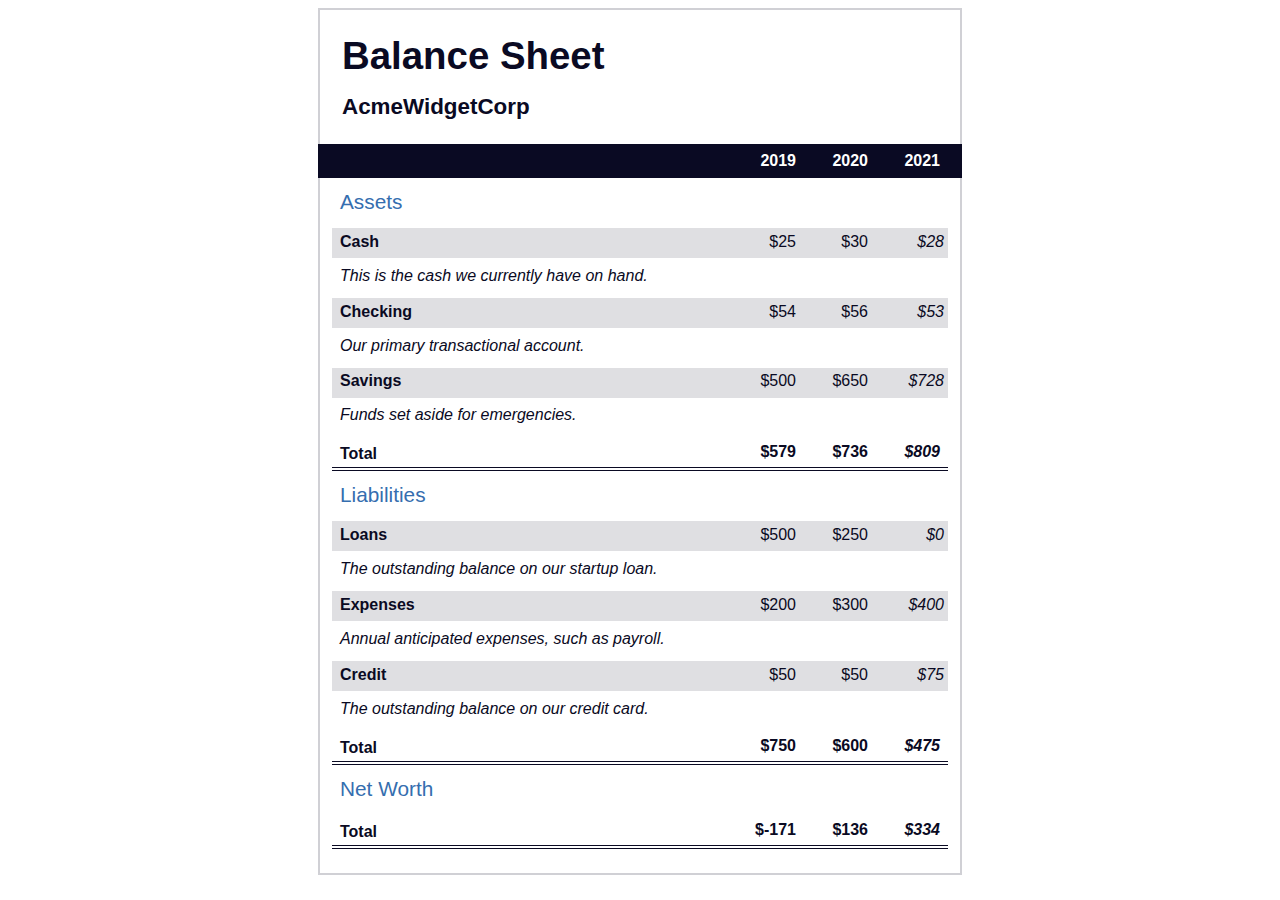
<file: BalanceSheet/index.html>
<!DOCTYPE html>
<html lang="en">
  <head>
    <meta charset="UTF-8">
    <meta name="viewport" content="width=device-width, initial-scale=1.0">
    <title>Balance Sheet</title>
    <link rel="stylesheet" href="./styles.css">
  </head>
  <body>
    <main>
      <section>
        <h1>
          <span class="flex">
            <span>AcmeWidgetCorp</span>
            <span>Balance Sheet</span>
          </span>
        </h1>
        <div id="years" aria-hidden="true">
          <span class="year">2019</span>
          <span class="year">2020</span>
          <span class="year">2021</span>
        </div>
        <div class="table-wrap">
          <table>
            <caption>Assets</caption>
            <thead>
              <tr>
                <td></td>
                <th><span class="sr-only year">2019</span></th>
                <th><span class="sr-only year">2020</span></th>
                <th class="current"><span class="sr-only year">2021</span></th>
              </tr>
            </thead>
            <tbody>
              <tr class="data">
                <th>Cash <span class="description">This is the cash we currently have on hand.</span></th>
                <td>$25</td>
                <td>$30</td>
                <td class="current">$28</td>
              </tr>
              <tr class="data">
                <th>Checking <span class="description">Our primary transactional account.</span></th>
                <td>$54</td>
                <td>$56</td>
                <td class="current">$53</td>
              </tr>
              <tr class="data">
                <th>Savings <span class="description">Funds set aside for emergencies.</span></th>
                <td>$500</td>
                <td>$650</td>
                <td class="current">$728</td>
              </tr>
              <tr class="total">
                <th>Total <span class="sr-only">Assets</span></th>
                <td>$579</td>
                <td>$736</td>
                <td class="current">$809</td>
              </tr>
            </tbody>
          </table>
          <table>
            <caption>Liabilities</caption>
            <thead>
              <tr>
              <td></td>
              <th><span class="sr-only">2019</span></th>
              <th><span class="sr-only">2020</span></th>
              <th><span class="sr-only">2021</span></th>
              </tr>
            </thead>
            <tbody>
              <tr class="data">
                <th>Loans <span class="description">The outstanding balance on our startup loan.</span></th>
                <td>$500</td>
                <td>$250</td>
                <td class="current">$0</td>
              </tr>
              <tr class="data">
                <th>Expenses <span class="description">Annual anticipated expenses, such as payroll.</span></th>
                <td>$200</td>
                <td>$300</td>
                <td class="current">$400</td>
              </tr>
              <tr class="data">
                <th>Credit <span class="description">The outstanding balance on our credit card.</span></th>
                <td>$50</td>
                <td>$50</td>
                <td class="current">$75</td>
              </tr>
              <tr class="total">
                <th>Total <span class="sr-only">Liabilities</span></th>
                <td>$750</td>
                <td>$600</td>
                <td class="current">$475</td>
              </tr>
            </tbody>
          </table>
          <table>
            <caption>Net Worth</caption>
            <thead>
              <tr>
              <td></td>
              <th><span class="sr-only">2019</span></th>
              <th><span class="sr-only">2020</span></th>
              <th><span class="sr-only">2021</span></th>
              </tr>
            </thead>
            <tbody>
              <tr class="total">
                <th>Total <span class="sr-only">Net Worth</span></th>
                <td>$-171</td>
                <td>$136</td>
                <td class="current">$334</td>
              </tr>
            </tbody>
          </table>
        </div>
      </section>
    </main>
  </body>
</html>
</file>
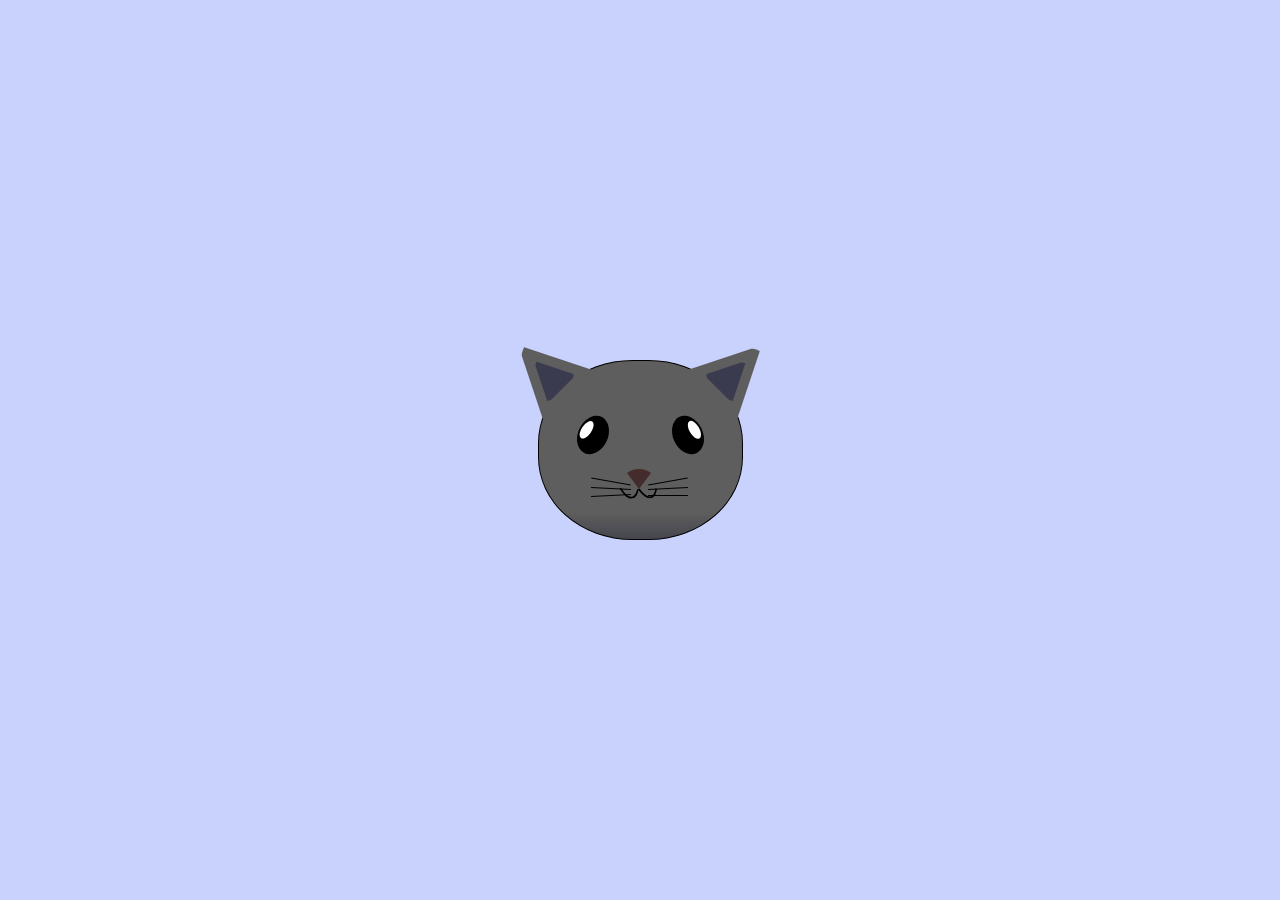
<file: CatPainting/index.html>
<!DOCTYPE html>
<html lang="en">
<head>
    <meta charset="UTF-8">
    <title>fCC Cat Painting</title>
    <link rel="stylesheet" href="./styles.css">
</head>
<body>
    <main>
      <div class="cat-head">
        <div class="cat-ears">
          <div class="cat-left-ear">
            <div class="cat-left-inner-ear"></div>
          </div>
          <div class="cat-right-ear">
            <div class="cat-right-inner-ear"></div>
          </div>
        </div>

        <div class="cat-eyes">
          <div class="cat-left-eye">
            <div class="cat-left-inner-eye"></div>
          </div>
          <div class="cat-right-eye">
            <div class="cat-right-inner-eye"></div>
          </div>
        </div>
        
        <div class="cat-nose"></div>

        <div class="cat-mouth">
          <div class="cat-mouth-line-left"></div>
          <div class="cat-mouth-line-right"></div>
        </div>

        <div class="cat-whiskers">
          <div class="cat-whiskers-left">
            <div class="cat-whisker-left-top"></div>
            <div class="cat-whisker-left-middle"></div>
            <div class="cat-whisker-left-bottom"></div>
          </div>
          <div class="cat-whiskers-right">
            <div class="cat-whisker-right-top"></div>
            <div class="cat-whisker-right-middle"></div>
            <div class="cat-whisker-right-bottom"></div>
          </div>
        </div>

      </div>
    </main>
</body>
</html>
</file>
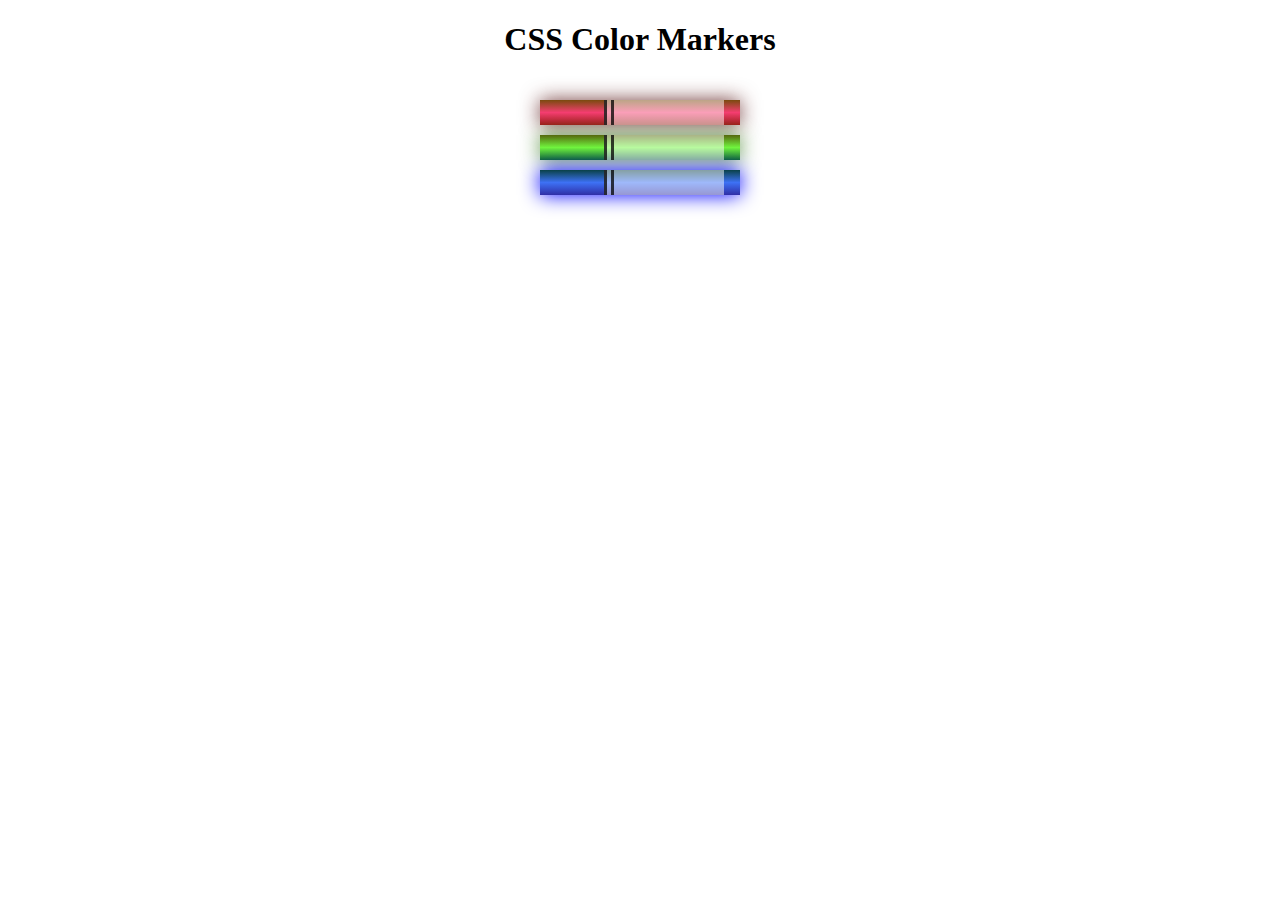
<file: CssColorMarkers/index.html>
<!DOCTYPE html>
<html lang="en">
  <head>
    <meta charset="utf-8">
    <meta name="viewport" content="width=device-width, initial-scale=1.0">
    <title>Colored Markers</title>
    <link rel="stylesheet" href="styles.css">
  </head>
  <body>
    <h1>CSS Color Markers</h1>
    <div class="container">
      <div class="marker red">
        <div class="cap"></div>
        <div class="sleeve"></div>
      </div>
      <div class="marker green">
        <div class="cap"></div>
        <div class="sleeve"></div>
      </div>
      <div class="marker blue">
        <div class="cap"></div>
        <div class="sleeve"></div>
      </div>
    </div>
  </body>
</html>
</file>
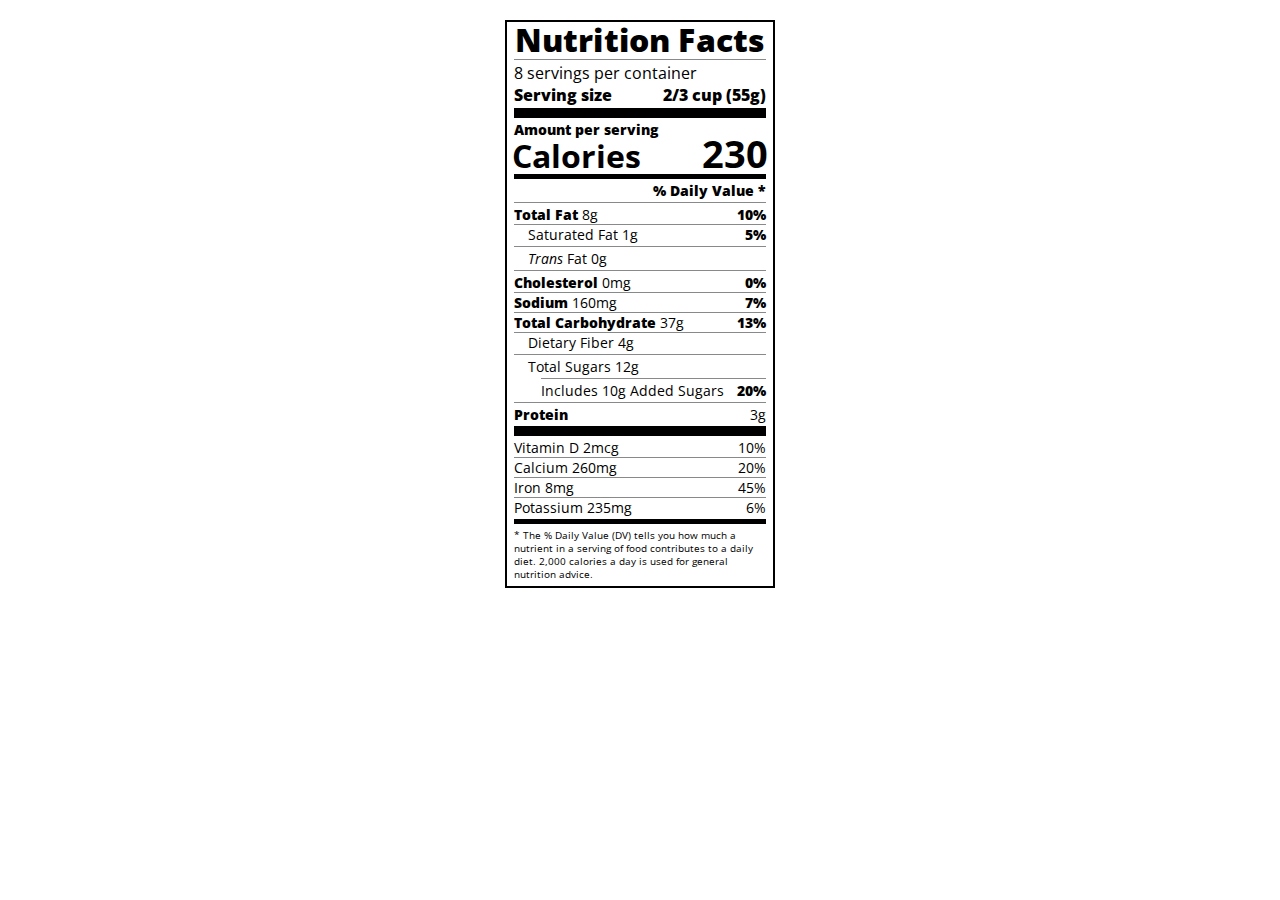
<file: NutritionLabel/index.html>
<!DOCTYPE html>
<html lang="en">

<head>
  <meta charset="UTF-8">
  <title>Nutrition Label</title>
  <link href="https://fonts.googleapis.com/css?family=Open+Sans:400,700,800" rel="stylesheet">
  <link href="./styles.css" rel="stylesheet">
</head>

<body>
  <div class="label">
    <header>
      <h1 class="bold">Nutrition Facts</h1>
      <div class="divider"></div>
      <p>8 servings per container</p>
      <p class="bold">Serving size <span>2/3 cup (55g)</span></p>
    </header>
    <div class="divider large"></div>
    <div class="calories-info">
      <div class="left-container">
        <h2 class="bold small-text">Amount per serving</h2>
        <p>Calories</p>
      </div>
      <span>230</span>
    </div>
    <div class="divider medium"></div>
    <div class="daily-value small-text">
      <p class="bold right no-divider">% Daily Value *</p>
      <div class="divider"></div>
      <p><span><span class="bold">Total Fat</span> 8g</span> <span class="bold">10%</span></p>
      <p class="indent no-divider">Saturated Fat 1g <span class="bold">5%</span></p>
      <div class="divider"></div>
      <p class="indent no-divider"><span><i>Trans</i> Fat 0g</span></p>
      <div class="divider"></div>
      <p><span><span class="bold">Cholesterol</span> 0mg</span> <span class="bold">0%</span></p>
      <p><span><span class="bold">Sodium</span> 160mg</span> <span class="bold">7%</span></p>
      <p><span><span class="bold">Total Carbohydrate</span> 37g</span> <span class="bold">13%</span></p>
      <p class="indent no-divider">Dietary Fiber 4g</p>
      <div class="divider"></div>
      <p class="indent no-divider">Total Sugars 12g</p>
      <div class="divider double-indent"></div>
      <p class="double-indent no-divider">Includes 10g Added Sugars <span class="bold">20%</span>
      <div class="divider"></div>
      <p class="no-divider"><span class="bold">Protein</span> 3g</p>
      <div class="divider large"></div>
      <p>Vitamin D 2mcg <span>10%</span></p>
      <p>Calcium 260mg <span>20%</span></p>
      <p>Iron 8mg <span>45%</span></p>
      <p class="no-divider">Potassium 235mg <span>6%</span></p>
    </div>
    <div class="divider medium"></div>
    <p class="note">* The % Daily Value (DV) tells you how much a nutrient in a serving of food contributes to a daily
      diet. 2,000 calories a day is used for general nutrition advice.</p>
  </div>
</body>
</html>
</file>
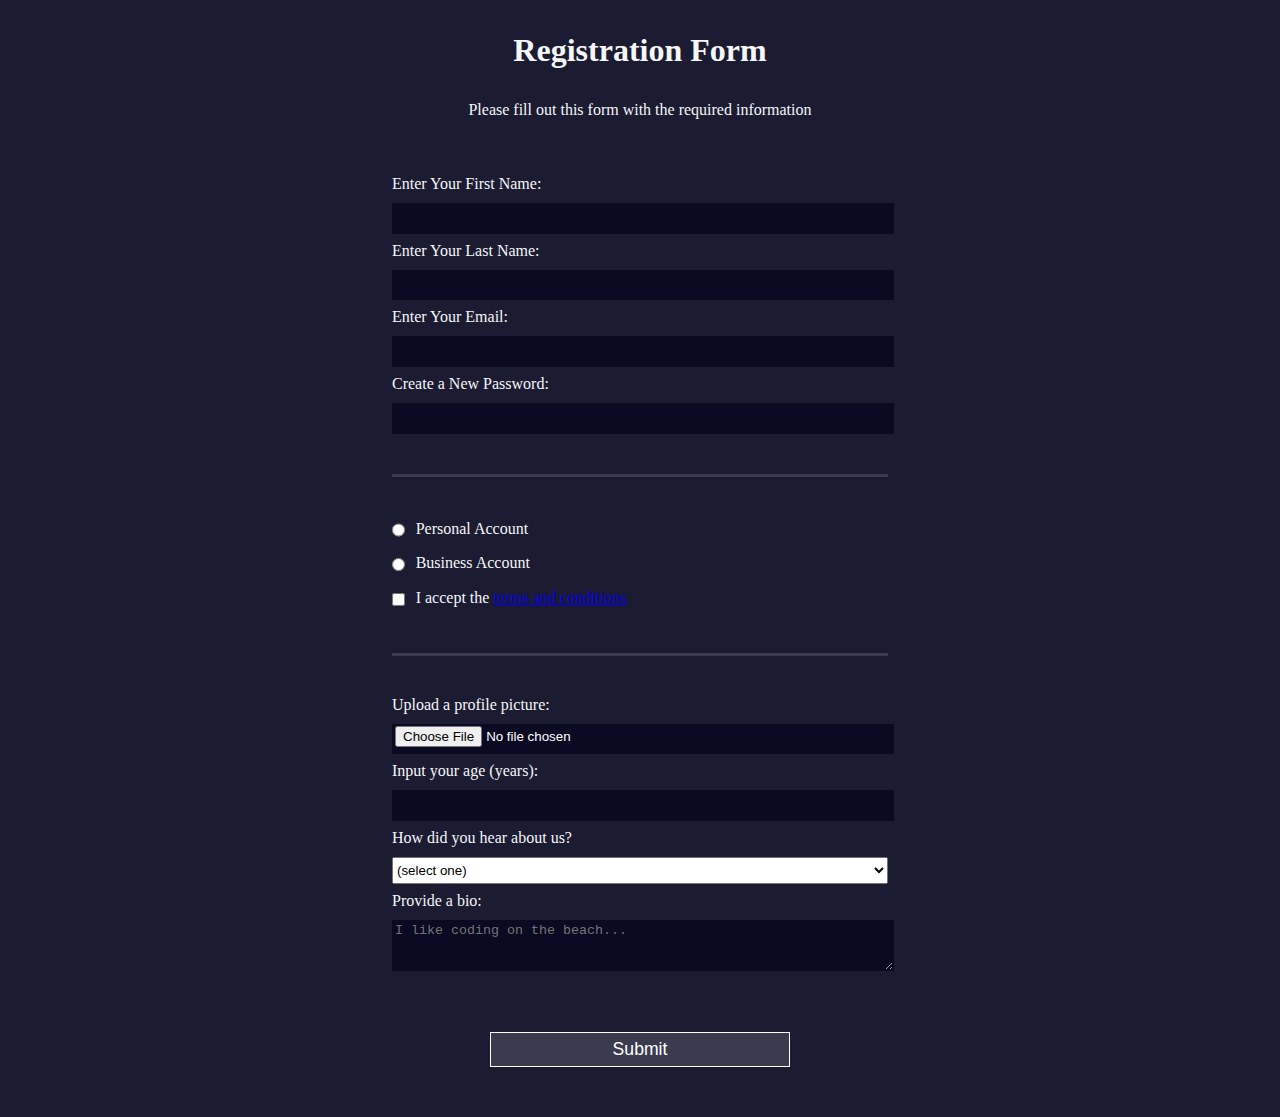
<file: Registration_Form/index.html>
<!DOCTYPE html>
<html lang="en">
  <head>
    <meta charset="UTF-8">
    <title>Registration Form</title>
    <link rel="stylesheet" href="styles.css" />
  </head>
  <body>
    <h1>Registration Form</h1>
    <p>Please fill out this form with the required information</p>
    <form method="post" action='https://register-demo.freecodecamp.org'>
      <fieldset>
        <label for="first-name">Enter Your First Name: <input id="first-name" name="first-name" type="text" required /></label>
        <label for="last-name">Enter Your Last Name: <input id="last-name" name="last-name" type="text" required /></label>
        <label for="email">Enter Your Email: <input id="email" name="email" type="email" required /></label>
        <label for="new-password">Create a New Password: <input id="new-password" name="new-password" type="password" pattern="[a-z0-5]{8,}" required /></label>
      </fieldset>
      <fieldset>
        <label for="personal-account"><input id="personal-account" type="radio" name="account-type" class="inline" /> Personal Account</label>
        <label for="business-account"><input id="business-account" type="radio" name="account-type" class="inline" /> Business Account</label>
        <label for="terms-and-conditions">
          <input id="terms-and-conditions" type="checkbox" required name="terms-and-conditions" class="inline" /> I accept the <a href="https://www.freecodecamp.org/news/terms-of-service/">terms and conditions</a>
        </label>
      </fieldset>
      <fieldset>
        <label for="profile-picture">Upload a profile picture: <input id="profile-picture" type="file" name="file" /></label>
        <label for="age">Input your age (years): <input id="age" type="number" name="age" min="13" max="120" /></label>
        <label for="referrer">How did you hear about us?
          <select id="referrer" name="referrer">
            <option value="">(select one)</option>
            <option value="1">freeCodeCamp News</option>
            <option value="2">freeCodeCamp YouTube Channel</option>
            <option value="3">freeCodeCamp Forum</option>
            <option value="4">Other</option>
          </select>
        </label>
        <label for="bio">Provide a bio:
          <textarea id="bio" name="bio" rows="3" cols="30" placeholder="I like coding on the beach..."></textarea>
        </label>
      </fieldset>
      <input type="submit" value="Submit" />
    </form>
  </body>
</html>
</file>
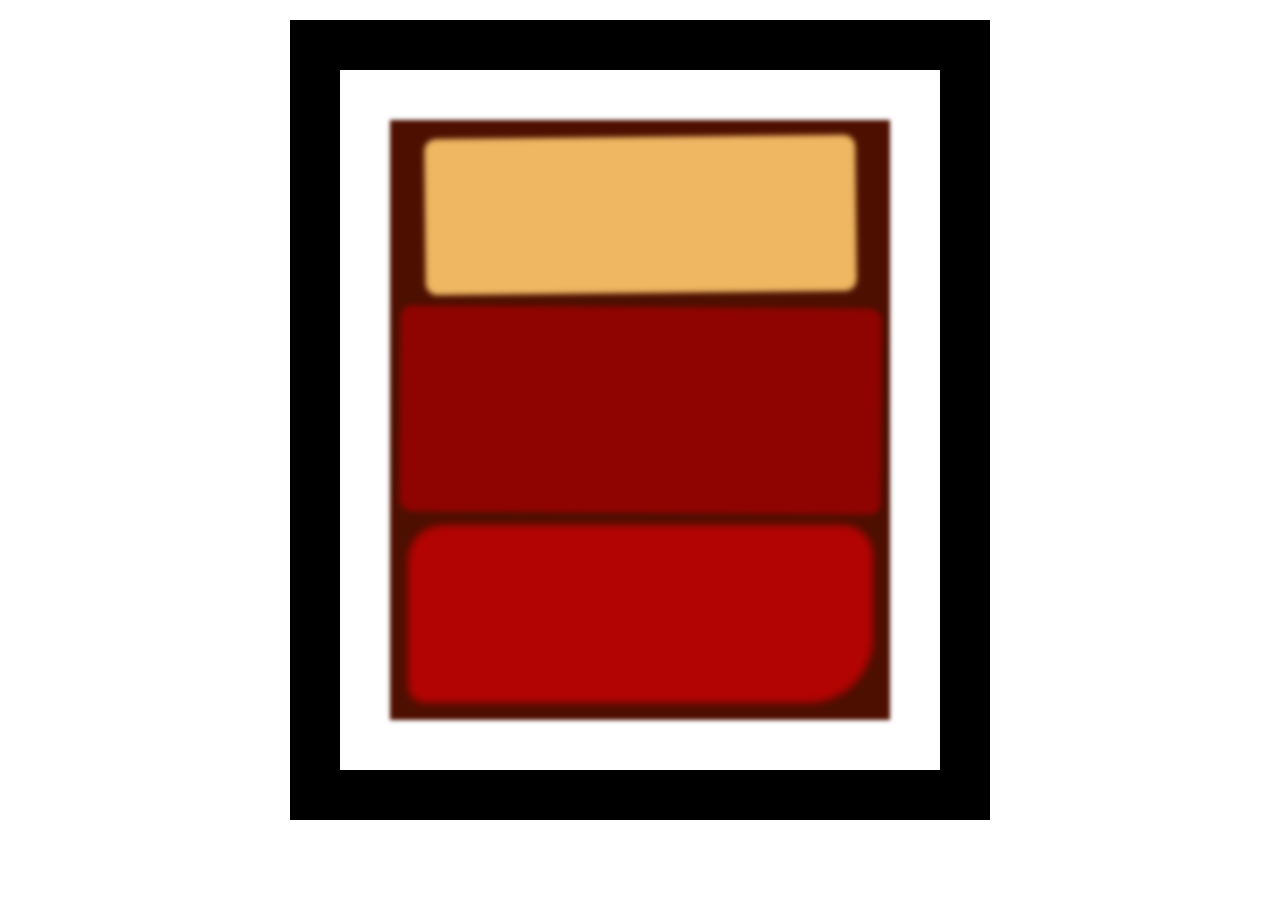
<file: RothkoPainting/index.html>
<!DOCTYPE html>
<html lang="en">
  <head>
    <meta charset="UTF-8">
    <title>Rothko Painting</title>
    <link href="./styles.css" rel="stylesheet">
  </head>
  <body>
    <div class="frame">
      <div class="canvas">
        <div class="one"></div>
        <div class="two"></div>
        <div class="three"></div>
      </div>
    </div>
  </body>
</html>
</file>
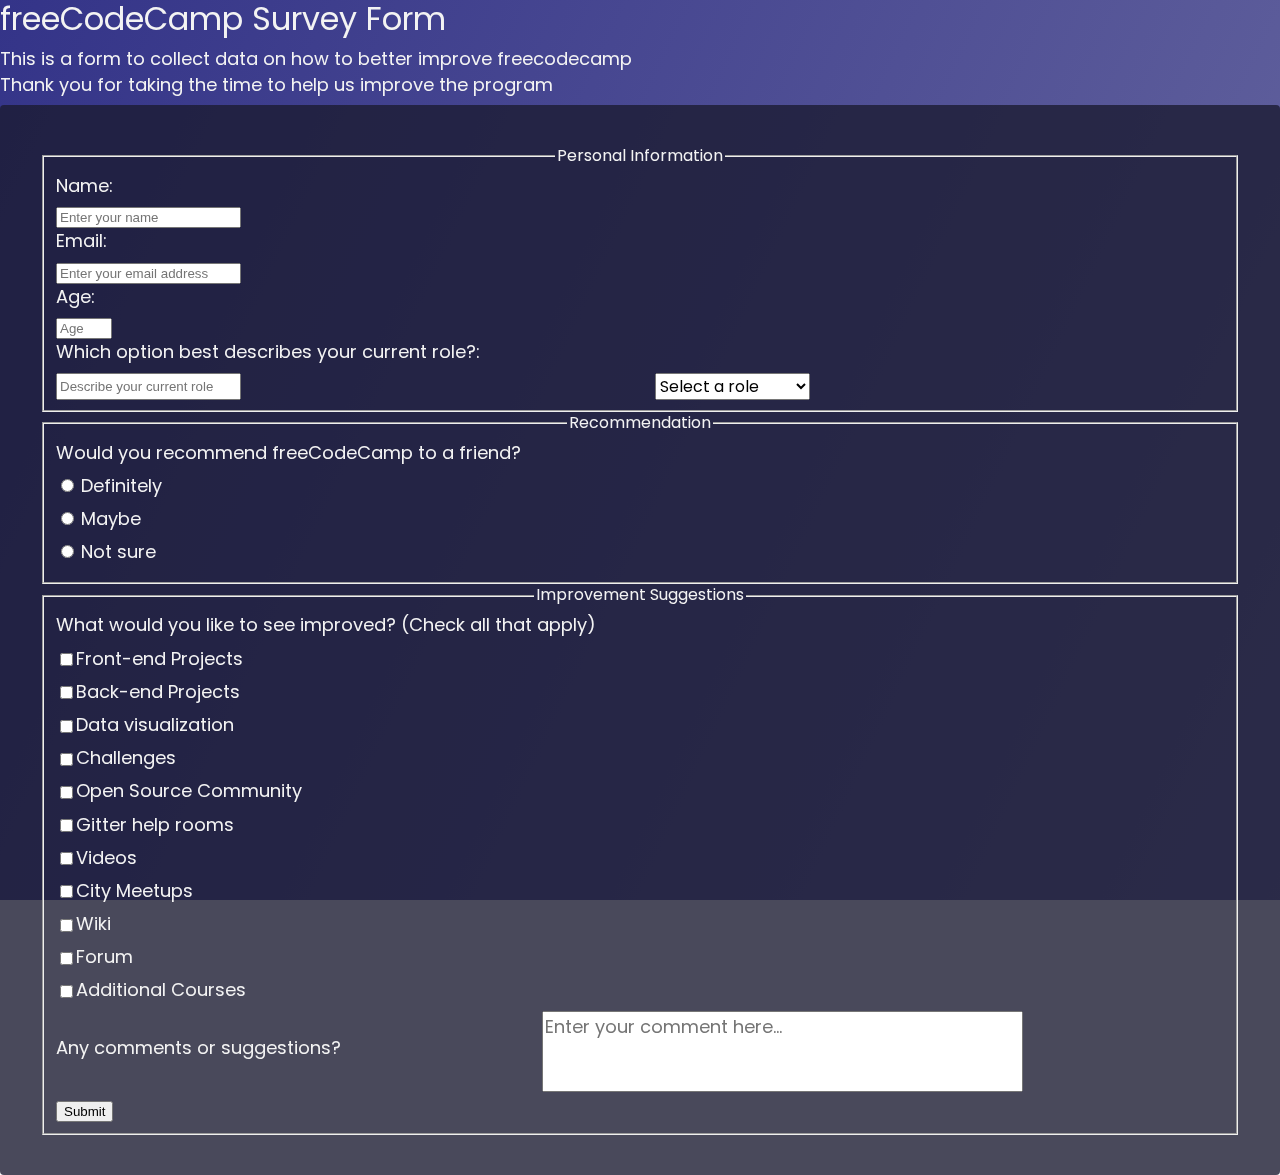
<file: Survey_Form/index.html>
<!DOCTYPE html>
<html>
  <body>
    <main>
      <head>
    <h1 id="title">freeCodeCamp Survey Form</h1>
    <link rel="stylesheet" type="text/css" href="styles.css">
    </head>
    <p id="description"> 
      This is a form to collect data on how to better improve freecodecamp<br>
      Thank you for taking the time to help us improve the program<br>
      </p>
       <form id="survey-form">
    <fieldset> 
    <legend  style="text-align: center;">Personal Information</legend>  
  <label for="name" id="name-label">Name:</label>
  <input type="text" id="name" name="name" required placeholder="Enter your name">
  <label for="email" id="email-label">Email:</label>
  <input type="email" id="email" name="email" required placeholder="Enter your email address">
   <label for="age" required id="number-label">Age:</label>
   <input type="number" id="number" name="Age" placeholder= "Age" min="18" max="99">
  <label for="role">Which option best describes your current role?:</label>
<div style="display: flex;">
  <input id="role" name="role" type="text" placeholder="Describe your current role">
  <select id="dropdown" onchange="updateInput()">
    <option value="" disabled selected >Select a role</option>
    <option value="Student">Student</option>
    <option value="Full time Job">Full time Job</option>
    <option value="Prefer not to say">Prefer not to say</option>
    <option value="Other">Other</option> 
  </select> 
  </div>
</fieldset>
<fieldset>
  <legend style="text-align: center;">Recommendation</legend>
  <div style="display: flex; flex-direction: column;">
    <p id="description">Would you recommend freeCodeCamp to a friend?</p>
    <div class="radio-option">
      <input type="radio" name="option" id="option1" value="option1">
      <label for="option1" style="display: inline-block;">Definitely</label>
    </div>
    <div class="radio-option">
      <input type="radio" name="option" id="option2" value="option2">
      <label for="option2" style="display: inline-block;">Maybe</label>
    </div>
    <div class="radio-option">
      <input type="radio" name="option" id="option3" value="option3">
      <label for="option3" style="display: inline-block;">Not sure</label>
    </div>
  </div>
</fieldset>

<fieldset>
   <legend style="text-align: center;" >Improvement Suggestions</legend >
<p>What would you like to see improved? (Check all that apply)</p>
<div id="project-categories"></div>

<script>
const categories = [
  'Front-end Projects',
  'Back-end Projects',
  'Data visualization',
  'Challenges',
  'Open Source Community',
  'Gitter help rooms',
  'Videos',
  'City Meetups',
  'Wiki',
  'Forum',
  'Additional Courses',
];

const container = document.getElementById('project-categories');

categories.forEach(category => {
  const checkbox = document.createElement('input');
  checkbox.type = 'checkbox';
  checkbox.name = category;
  checkbox.value = category;
  checkbox.style.verticalAlign = 'middle';

  const label = document.createElement('label');
  label.style.display = 'inline-block';
  label.appendChild(checkbox);
  label.appendChild(document.createTextNode(category));

  const div = document.createElement('div');
  div.appendChild(label);

  container.appendChild(div);
});
</script>
<label>
  <p>Any comments or suggestions?</p>
  <textarea id="bio" name="bio" rows="3" cols="30" placeholder="Enter your comment here..." style="resize: none;"></textarea>
</label>
  <input id="submit" type="submit" value="Submit">
  </fieldset>  
   </form>
</form>
    </main>
    </body>

<script>
  function updateInput() {
    var selectBox = document.getElementById("dropdown");
    var inputBox = document.getElementById("role");
    var selectedValue = selectBox.options[selectBox.selectedIndex].value;
    inputBox.value = selectedValue;
    inputBox.readOnly = true;
    inputBox.disabled = true;
  }
</script>   
</htlml>
</file>
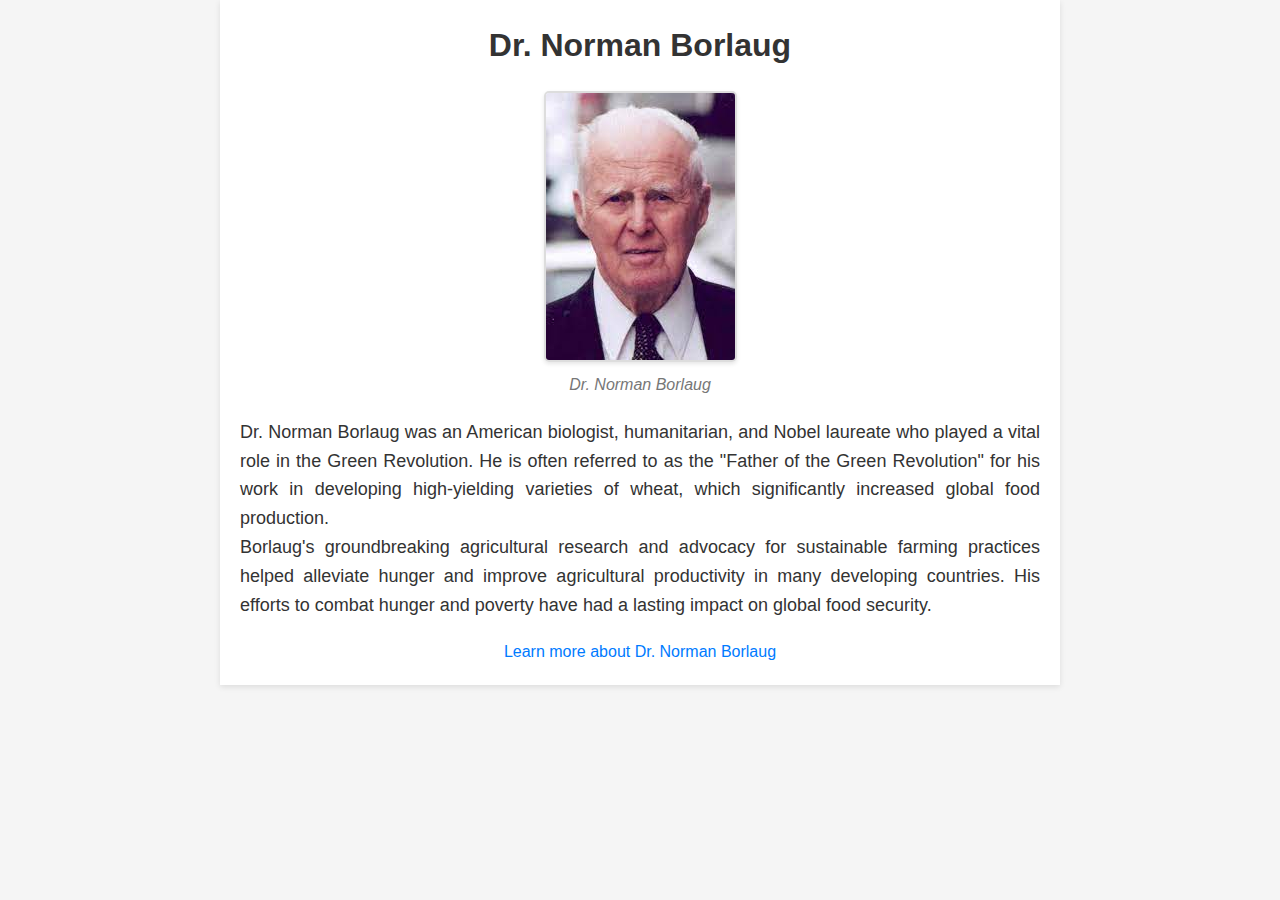
<file: TributePage/index.html>
<!DOCTYPE html>
<html>
<head>
  <title>Tribute Page</title>
  <link rel="stylesheet" href="styles.css">
  <style>
    #image {
      display: block;
      max-width: 100%;
      height: auto;
      margin: 0 auto;
    }
  </style>
</head>
<body>
  <main id="main">
    <h1 id="title">Dr. Norman Borlaug</h1>
    <div id="img-div">
      <img id="image" src="[data-uri]" alt="Dr. Norman Borlaug">
      <figcaption id="img-caption">Dr. Norman Borlaug</figcaption>
    </div>
    <div id="tribute-info">
      <p>
        Dr. Norman Borlaug was an American biologist, humanitarian, and Nobel laureate who played a vital role in the Green Revolution. He is often referred to as the "Father of the Green Revolution" for his work in developing high-yielding varieties of wheat, which significantly increased global food production.
      </p>
      <p>
        Borlaug's groundbreaking agricultural research and advocacy for sustainable farming practices helped alleviate hunger and improve agricultural productivity in many developing countries. His efforts to combat hunger and poverty have had a lasting impact on global food security.
      </p>
    </div>
    <a id="tribute-link" href="https://example.com" target="_blank">Learn more about Dr. Norman Borlaug</a>
  </main>
</body>
</html>
</file>
<file: BalanceSheet/styles.css>
span[class~="sr-only"] {
  border: 0 !important;
  clip: rect(1px, 1px, 1px, 1px) !important;
  clip-path: inset(50%) !important;
  height: 1px !important;
  width: 1px !important;
  position: absolute !important;
  overflow: hidden !important;
  white-space: nowrap !important;
  padding: 0 !important;
  margin: -1px !important;
}

html {
  box-sizing: border-box;
}

body {
  font-family: sans-serif;
  color: #0a0a23;
}

h1 {
  max-width: 37.25rem;
  margin: 0 auto;
  padding: 1.5rem 1.25rem;
}

h1 .flex {
  display: flex;
  flex-direction: column-reverse;
  gap: 1rem;
}

h1 .flex span:first-of-type {
  font-size: 0.7em;
}

h1 .flex span:last-of-type {
  font-size: 1.2em;
}

section {
  max-width: 40rem;
  margin: 0 auto;
  border: 2px solid #d0d0d5;
}

#years {
  display: flex;
  justify-content: flex-end;
  position: sticky;
  z-index: 999;
  top: 0;
  background: #0a0a23;
  color: #fff;
  padding: 0.5rem calc(1.25rem + 2px) 0.5rem 0;
  margin: 0 -2px;
}

#years span[class] {
  font-weight: bold;
  width: 4.5rem;
  text-align: right;
}

.table-wrap {
  padding: 0 0.75rem 1.5rem 0.75rem;
}

table {
  border-collapse: collapse;
  border: 0;
  width: 100%;
  position: relative;
  margin-top: 3rem;
}

table caption {
  color: #356eaf;
  font-size: 1.3em;
  font-weight: normal;
  position: absolute;
  top: -2.25rem;
  left: 0.5rem;
}

tbody td {
  width: 100vw;
  min-width: 4rem;
  max-width: 4rem;
}

tbody th {
  width: calc(100% - 12rem);
}

tr[class="total"] {
  border-bottom: 4px double #0a0a23;
  font-weight: bold;
}

tr[class="total"] th {
  text-align: left;
  padding: 0.5rem 0 0.25rem 0.5rem;
}

tr.total td {
  text-align: right;
  padding: 0 0.25rem;
}

tr.total td:nth-of-type(3) {
  padding-right: 0.5rem;
}

tr.total:hover {
  background-color: #99c9ff;
}

td.current {
  font-style: italic;
}

tr.data {
  background-image: linear-gradient(to bottom, #dfdfe2 1.845rem, white 1.845rem);
}

tr.data th {
  text-align: left;
  padding-top: 0.3rem;
  padding-left: 0.5rem;
}

tr.data th .description {
  display: block;
  font-weight: normal;
  font-style: italic;
  padding: 1rem 0 0.75rem;
  margin-right: -13.5rem;
}

tr.data td {
  vertical-align: top;
  padding: 0.3rem 0.25rem 0;
  text-align: right;
}
</file>
<file: CatPainting/styles.css>
* {
  box-sizing: border-box;
}

body {
  background-color: #c9d2fc;
}

.cat-head {
  position: absolute;
  right: 0;
  left: 0;
  top: 0;
  bottom: 0;
  margin: auto;
  background: linear-gradient(#5e5e5e 85%, #45454f 100%);
  width: 205px;
  height: 180px;
  border: 1px solid #000;
  border-radius: 46%;
}

.cat-left-ear {
  position: absolute;
  top: -26px;
  left: -31px;
  z-index: 1;
  border-top-left-radius: 90px;
  border-top-right-radius: 10px;
  transform: rotate(-45deg);
  border-left: 35px solid transparent;
  border-right: 35px solid transparent;
  border-bottom: 70px solid #5e5e5e;
}

.cat-right-ear {
  position: absolute;
  top: -26px;
  left: 163px;
  z-index: 1;
  transform: rotate(45deg);
  border-top-left-radius: 90px;
  border-top-right-radius: 10px;
  border-left: 35px solid transparent;
  border-right: 35px solid transparent;
  border-bottom: 70px solid #5e5e5e;
}

.cat-left-inner-ear {
  position: absolute;
  top: 22px;
  left: -20px;
  border-top-left-radius: 90px;
  border-top-right-radius: 10px;
  border-bottom-right-radius: 40%;
  border-bottom-left-radius: 40%;
  border-left: 20px solid transparent;
  border-right: 20px solid transparent;
  border-bottom: 40px solid #3b3b4f;
}

.cat-right-inner-ear {
  position: absolute;
  top: 22px;
  left: -20px;
  border-top-left-radius: 90px;
  border-top-right-radius: 10px;
  border-bottom-right-radius: 40%;
  border-bottom-left-radius: 40%;
  border-left: 20px solid transparent;
  border-right: 20px solid transparent;
  border-bottom: 40px solid #3b3b4f;
}

.cat-left-eye {
  position: absolute;
  top: 54px;
  left: 39px;
  border-radius: 60%;
  transform: rotate(25deg);
  width: 30px;
  height: 40px;
  background-color: #000;
}

.cat-right-eye {
  position: absolute;
  top: 54px;
  left: 134px;
  border-radius: 60%;
  transform: rotate(-25deg);
  width: 30px;
  height: 40px;
  background-color: #000;
}

.cat-left-inner-eye {
  position: absolute;
  top: 8px;
  left: 2px;
  width: 10px;
  height: 20px;
  transform: rotate(10deg);
  background-color: #fff;
  border-radius: 60%;
}

.cat-right-inner-eye {
  position: absolute;
  top: 8px;
  left: 18px;
  transform: rotate(-5deg);
  width: 10px;
  height: 20px;
  background-color: #fff;
  border-radius: 60%;
}

.cat-nose {
  position: absolute;
  top: 108px;
  left: 85px;
  border-top-left-radius: 50%;
  border-bottom-right-radius: 50%;
  border-bottom-left-radius: 50%;
  transform: rotate(180deg);
  border-left: 15px solid transparent;
  border-right: 15px solid transparent;
  border-bottom: 20px solid #442c2c;
}

.cat-mouth div {
  width: 30px;
  height: 50px;
  border: 2px solid #000;
  border-radius: 190%/190px 150px 0 0;
  border-color: black transparent transparent transparent;
}

.cat-mouth-line-left {
  position: absolute;
  top: 88px;
  left: 74px;
  transform: rotate(170deg);
}

.cat-mouth-line-right {
  position: absolute;
  top: 88px;
  left: 91px;
  transform: rotate(165deg);
}

.cat-whiskers-left div {
  width: 40px;
  height: 1px;
  background-color: #000;
}

.cat-whiskers-right div {
  width: 40px;
  height: 1px;
  background-color: #000;
}

.cat-whisker-left-top {
  position: absolute;
  top: 120px;
  left: 52px;
  transform: rotate(10deg);
}

.cat-whisker-left-middle {
  position: absolute;
  top: 127px;
  left: 52px;
  transform: rotate(3deg);
}

.cat-whisker-left-bottom {
  position: absolute;
  top: 134px;
  left: 52px;
  transform: rotate(-3deg);
}

.cat-whisker-right-top {
  position: absolute;
  top: 120px;
  left: 109px;
  transform: rotate(-10deg);
}

.cat-whisker-right-middle {
  position: absolute;
  top: 127px;
  left: 109px;
  transform: rotate(-3deg);
}

.cat-whisker-right-bottom {
  position: absolute;
  top: 134px;
  left: 109px;
  
}
</file>
<file: CssColorMarkers/styles.css>
h1 {
  text-align: center;
}

.container {
  background-color: rgb(255, 255, 255);
  padding: 10px 0;
}

.marker {
  width: 200px;
  height: 25px;
  margin: 10px auto;
}

.cap {
  width: 60px;
  height: 25px;
}

.sleeve {
  width: 110px;
  height: 25px;
  background-color: rgba(255, 255, 255, 0.5);
  border-left: 10px double rgba(0, 0, 0, 0.75);
}

.cap, .sleeve {
  display: inline-block;
}

.red {
  background: linear-gradient(rgb(122, 74, 14), rgb(245, 62, 113), rgb(162, 27, 27));
  box-shadow: 0 0 20px 0 rgba(83, 14, 14, 0.8);
}

.green {
  background: linear-gradient(#55680D, #71F53E, #116C31);
  box-shadow: 0 0 20px 0 #3B7E20CC;
}

.blue {
  background: linear-gradient(hsl(186, 76%, 16%), hsl(223, 90%, 60%), hsl(240, 56%, 42%));
  box-shadow: 0 0 20px 0 blue;
}
</file>
<file: NutritionLabel/styles.css>
* {
  box-sizing: border-box;
}

html {
  font-size: 16px;
}

body {
  font-family: 'Open Sans', sans-serif;
}

.label {
  border: 2px solid black;
  width: 270px;
  margin: 20px auto;
  padding: 0 7px;
}

header h1 {
  text-align: center;
  margin: -4px 0;
  letter-spacing: 0.15px
}

p {
  margin: 0;
  display: flex;
  justify-content: space-between;
}

.divider {
  border-bottom: 1px solid #888989;
  margin: 2px 0;
}

.bold {
  font-weight: 800;
}

.large {
  height: 10px;
}

.large, .medium {
  background-color: black;
  border: 0;
}

.medium {
  height: 5px;
}

.small-text {
  font-size: 0.85rem;
}


.calories-info {
  display: flex;
  justify-content: space-between;
  align-items: flex-end;
}

.calories-info h2 {
  margin: 0;
}

.left-container p {
  margin: -5px -2px;
  font-size: 2em;
  font-weight: 700;
}

.calories-info span {
  margin: -7px -2px;
  font-size: 2.4em;
  font-weight: 700;
}

.right {
  justify-content: flex-end;
}

.indent {
  margin-left: 1em;
}

.double-indent {
  margin-left: 2em;
}

.daily-value p:not(.no-divider) {
  border-bottom: 1px solid #888989;
}

.note {
  font-size: 0.6rem;
  margin: 5px 0;
}
</file>
<file: Registration_Form/styles.css>
body {
  width: 100%;
  height: 100vh;
  margin: 0;
  background-color: #1b1b32;
  color: #f5f6f7;
  font-family: Tahoma;
  font-size: 16px;
}

h1, p {
  margin: 1em auto;
  text-align: center;
}

form {
  width: 60vw;
  max-width: 500px;
  min-width: 300px;
  margin: 0 auto;
  padding-bottom: 2em;
}

fieldset {
  border: none;
  padding: 2rem 0;
  border-bottom: 3px solid #3b3b4f;
}

fieldset:last-of-type {
  border-bottom: none;
}

label {
  display: block;
  margin: 0.5rem 0;
}

input,
textarea,
select {
  margin: 10px 0 0 0;
  width: 100%;
  min-height: 2em;
}

input, textarea {
  background-color: #0a0a23;
  border: 1px solid #0a0a23;
  color: #ffffff;
}

.inline {
  width: unset;
  margin: 0 0.5em 0 0;
  vertical-align: middle;
}

input[type="submit"] {
  display: block;
  width: 60%;
  margin: 1em auto;
  height: 2em;
  font-size: 1.1rem;
  background-color: #3b3b4f;
  border-color: white;
  min-width: 300px;
}

input[type="file"] {
  padding: 1px 2px;
}
</file>
<file: RothkoPainting/styles.css>
.canvas {
  width: 500px;
  height: 600px;
  background-color: #4d0f00;
  overflow: hidden;
  filter: blur(2px);
}

.frame {
  border: 50px solid black;
  width: 500px;
  padding: 50px;
  margin: 20px auto;
}

.one {
  width: 425px;
  height: 150px;
  background-color: #efb762;
  margin: 20px auto;
  box-shadow: 0 0 3px 3px #efb762;
  border-radius: 9px;
  transform: rotate(-0.6deg);
}

.two {
  width: 475px;
  height: 200px;
  background-color: #8f0401;
  margin: 0 auto 20px;
  box-shadow: 0 0 3px 3px #8f0401;
  border-radius: 8px 10px;
  transform: rotate(0.4deg);
}

.one, .two {
  filter: blur(1px);
}

.three {
  width: 91%;
  height: 28%;
  background-color: #b20403;
  margin: auto;
  filter: blur(2px);
  box-shadow: 0 0 5px 5px #b20403;
  border-radius: 30px 25px 60px 12px;

}
</file>
<file: Survey_Form/styles.css>
@import url('https://fonts.googleapis.com/css?family=Poppins:200i,400&display=swap');

:root {
  --color-white: #f3f3f3;
  --color-darkblue: #1b1b32;
  --color-darkblue-alpha: rgba(27, 27, 50, 0.8);
  --color-green: #37af65;
}

*,
*::before,
*::after {
  box-sizing: border-box;
}

body {
  font-family: 'Poppins', sans-serif;
  font-size: 1rem;
  font-weight: 400;
  line-height: 1.4;
  color: var(--color-white);
  margin: 0;
}

/* mobile friendly alternative to using background-attachment: fixed */
body::before {
  content: '';
  position: fixed;
  top: 0;
  left: 0;
  height: 100%;
  width: 100%;
  z-index: -1;
  background: var(--color-darkblue);
  background-image: linear-gradient(
      115deg,
      rgba(58, 58, 158, 0.8),
      rgba(136, 136, 206, 0.7)
    ),
    url(https://cdn.freecodecamp.org/testable-projects-fcc/images/survey-form-background.jpeg);
  background-size: cover;
  background-repeat: no-repeat;
  background-position: center;
}

h1 {
  font-weight: 400;
  line-height: 1.2;
}

p {
  font-size: 1.125rem;
}

h1,
p {
  margin-top: 0;
  margin-bottom: 0.5rem;
}

label {
  display: flex;
  align-items: center;
  font-size: 1.125rem;
  margin-bottom: 0.5rem;
}

button,
select,
textarea {
  margin: auto;
  font-family: inherit;
  font-size: inherit;
  line-height: inherit;
  font-weight: 400;
}

button {
  border: none;
}

.container {
  width: 100%;
  margin: 3.125rem auto 0 auto;
}

@media (min-width: 576px) {
  .container {
    max-width: 540px;
  }
}

@media (min-width: 768px) {
  .container {
    max-width: 720px;
  }
}

.header {
  padding: 0 0.625rem;
  margin-bottom: 1.875rem;
}

.description {
  font-style: italic;
  font-weight: 200;
  text-shadow: 1px 1px 1px rgba(0, 0, 0, 0.4);
}

.clue {
  margin-left: 0.25rem;
  font-size: 0.9rem;
  color: #e4e4e4;
}

.text-center {
  text-align: center;
}

/* form */

form {
  background: var(--color-darkblue-alpha);
  padding: 2.5rem 0.625rem;
  border-radius: 0.25rem;
}

@media (min-width: 480px) {
  form {
    padding: 2.5rem;
  }
}

.form-group {
  margin: 0 auto 1.25rem auto;
  padding: 0.25rem;
}

.form-control {
  display: block;
  width: 100%;
  height: 2.375rem;
  padding: 0.375rem 0.75rem;
  color: #495057;
  background-color: #fff;
  background-clip: padding-box;
  border: 1px solid #ced4da;
  border-radius: 0.25rem;
  transition: border-color 0.15s ease-in-out, box-shadow 0.15s ease-in-out;
}

.form-control:focus {
  border-color: #80bdff;
  outline: 0;
  box-shadow: 0 0 0 0.2rem rgba(0, 123, 255, 0.25);
}
.submit-button {
  display: block;
  width: 100%;
  padding: 0.75rem;
  background: var(--color-green);
  color: inherit;
  border-radius: 2px;
  cursor: pointer;

   }
    .radio-group {
    display: flex;
    flex-direction: column;
    align-items: flex-start;
    margin-top: 10px;
  }
</file>
<file: TributePage/styles.css>
/* Reset some default styles for consistency */
body, h1, p {
  margin: 0;
  padding: 0;
}

/* Set a background color and font styles */
body {
  font-family: Arial, sans-serif;
  background-color: #f5f5f5;
  color: #333;
  line-height: 1.6;
}

/* Style the main container */
#main {
  max-width: 800px;
  margin: 0 auto;
  padding: 20px;
  background-color: #fff;
  box-shadow: 0 2px 6px rgba(0, 0, 0, 0.1);
}

/* Style the title */
#title {
  text-align: center;
  margin-bottom: 20px;
  color: #333;
}

/* Style the image container */
#img-div {
  text-align: center;
  margin-bottom: 20px;
}

/* Style the image */
#image {
  max-width: 100%;
  height: auto;
  border: 2px solid #ddd;
  border-radius: 5px;
  box-shadow: 0 2px 4px rgba(0, 0, 0, 0.1);
}

/* Style the image caption */
#img-caption {
  margin-top: 10px;
  font-style: italic;
  color: #777;
}

/* Style the tribute information */
#tribute-info {
  font-size: 18px;
  margin-bottom: 20px;
  text-align: justify;
}

/* Style the link */
#tribute-link {
  display: block;
  text-align: center;
  font-size: 16px;
  color: #007BFF;
  text-decoration: none;
  margin-top: 20px;
}

#tribute-link:hover {
  text-decoration: underline;
}
</file>
